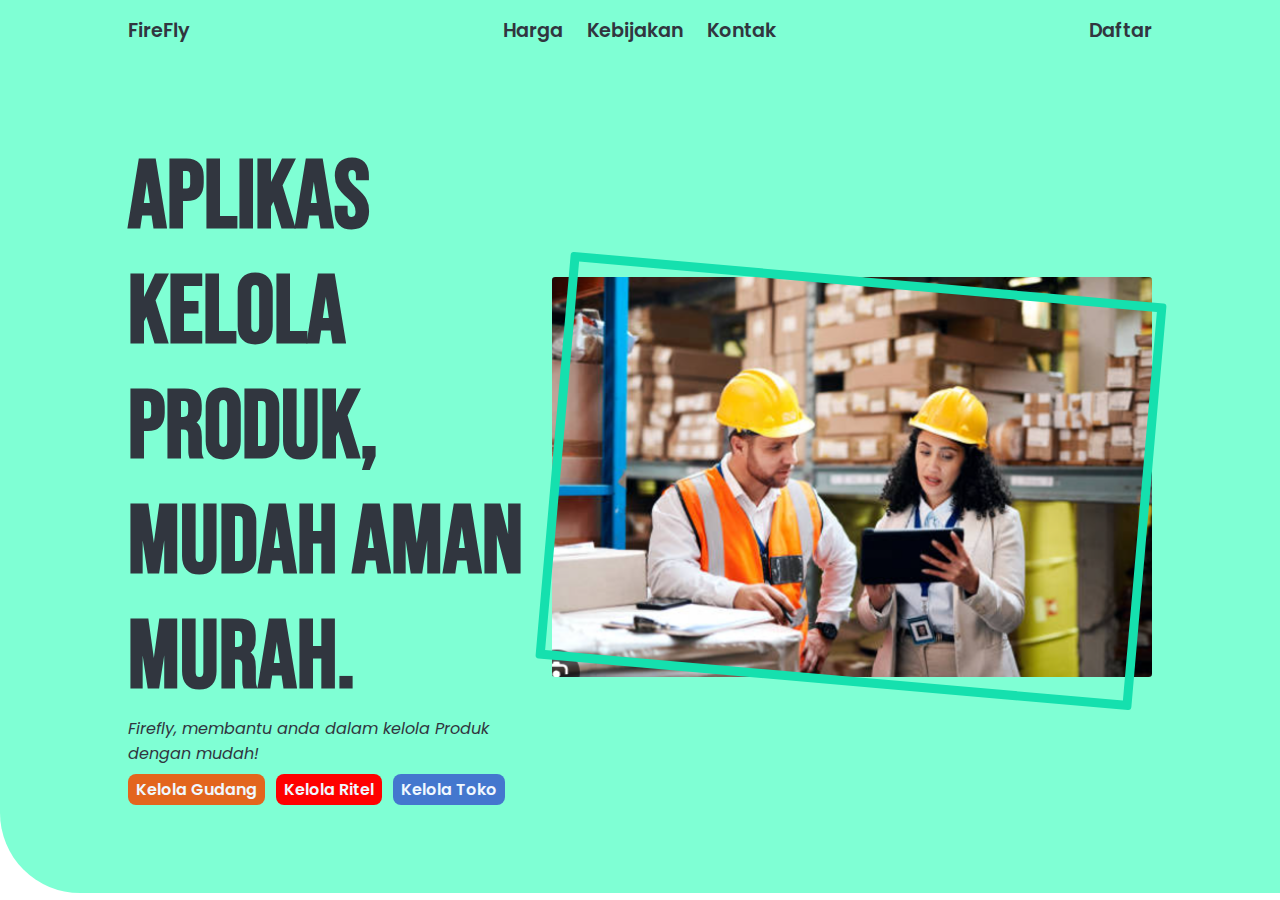
<file: index.html>
<!DOCTYPE html>
<html lang="en">
<head>
    <meta charset="UTF-8">
    <meta name="viewport" content="width=device-width, initial-scale=1.0">
    <title>Document</title>
</head>
<style>
    @import url('https://fonts.googleapis.com/css2?family=Bebas+Neue&family=Poppins:ital,wght@0,100;0,200;0,300;0,400;0,500;0,600;0,700;0,800;0,900;1,100;1,200;1,300;1,400;1,500;1,600;1,700;1,800;1,900&display=swap');
    * {
        margin: 0;
        padding: 0;
        color: #31363F;
        /* font-family: "Bebas Neue", sans-serif; */
        /* font-family: "Poppins", serif; */
    }

    h1 {
        font-family: "Bebas Neue", sans-serif;
        font-size: 6rem;
    }
    p {
        font-family: "Poppins", serif;
    }
    nav  {
        background-color: aquamarine;
        width: 80%;
        display: flex;
        justify-content: space-between;
        align-items: center;
        padding: 1rem 10%;
        font-size: 1.2rem;
        transition: ease-out 0.2s;
    }
    nav.fixed {
        color: aquamarine;
        position: fixed;
        box-shadow: 1px 2px 16px #31363F;
        z-index: 9999999;
    }

    nav ul, li {
        display: flex;
        gap: 1.5rem;
        text-decoration: none;
        justify-content: space-between;
    }

    a {
        text-decoration: none;
        color: #31363F;
        font-weight: 600;
        font-family: "Poppins", serif;
    }
    header {
        background-color: aquamarine;
        border-radius: 0px 0px 0rem 5rem;
        display: flex;
        justify-content: space-between;
        align-items: center;
        padding: 5rem 10% ;
    }
    section ul {
        padding: 0.5rem 0px;
        display: flex;
        gap: 0.7rem;
        justify-content: start;
    }
    section li {
        background-color: aqua;
        padding: 0.2rem 0.5rem;
        color: aliceblue;
        font-family: "Poppins", serif;
        font-weight: 600;
        border-radius: 0.5rem;
    }
    section li:nth-child(1) {
        background-color: #E3651D;
    }
    section li:nth-child(2) {
        background-color: red;
    }
    section li:nth-child(3) {
        background-color: #4477CE;
    }
    .card {
        width: 600px;
        height: 400px;
        position: relative;
        background-image: url(assets/Screenshot\ 2024-12-01\ 165605.png);
        background-color: antiquewhite;
        background-position: center;
        background-size: cover;
        border-radius: 0.2rem;
    }
    .card::after {
        content: "";
        position:absolute;
        width: 580px;
        height: 390px;
        border: 0.6rem solid rgb(21, 224, 174);
        transform: rotate(5deg);
        border-radius: 0.2rem;
    }

    /* header::before {
        content: "";
        background-color: #ffffff;
        width: 100px;
        height: 100px;
        position: absolute;
        top: 80%;
    }*/
</style>
<body>
    <nav id="navbar">
        <div class="icon">
            <a href="">FireFly</a>
        </div>
        <ul>
            <li><a href="">Harga</a></li>
            <li><a href="">Kebijakan</a></li>
            <li><a href="">Kontak</a></li>
        </ul>
        <a href="">Daftar</a>
    </nav>
    <header>
        <section>
            <h1>Aplikas Kelola Produk, Mudah aman Murah.</h1>
            <p style="font-weight: 400; font-style: italic;">Firefly, membantu anda dalam kelola Produk dengan mudah!</p>
            <ul>
                <li>Kelola Gudang</li>
                <li>Kelola Ritel</li>
                <li>Kelola Toko</li>
            </ul>
        </section>
        <section>
            <div class="card"></div>
        </section>
    </header>
    <article>
        
    </article>
</body>
<script>
        // script.js
    const navbar = document.getElementById('navbar');

    // Simpan posisi awal navbar
    const navbarOffsetTop = navbar.offsetTop;

    window.addEventListener('scroll', () => {
        if (window.pageYOffset > navbarOffsetTop) {
            navbar.classList.add('fixed');
        } else {
            navbar.classList.remove('fixed');
        }
    });
</script>
</html>
</file>
